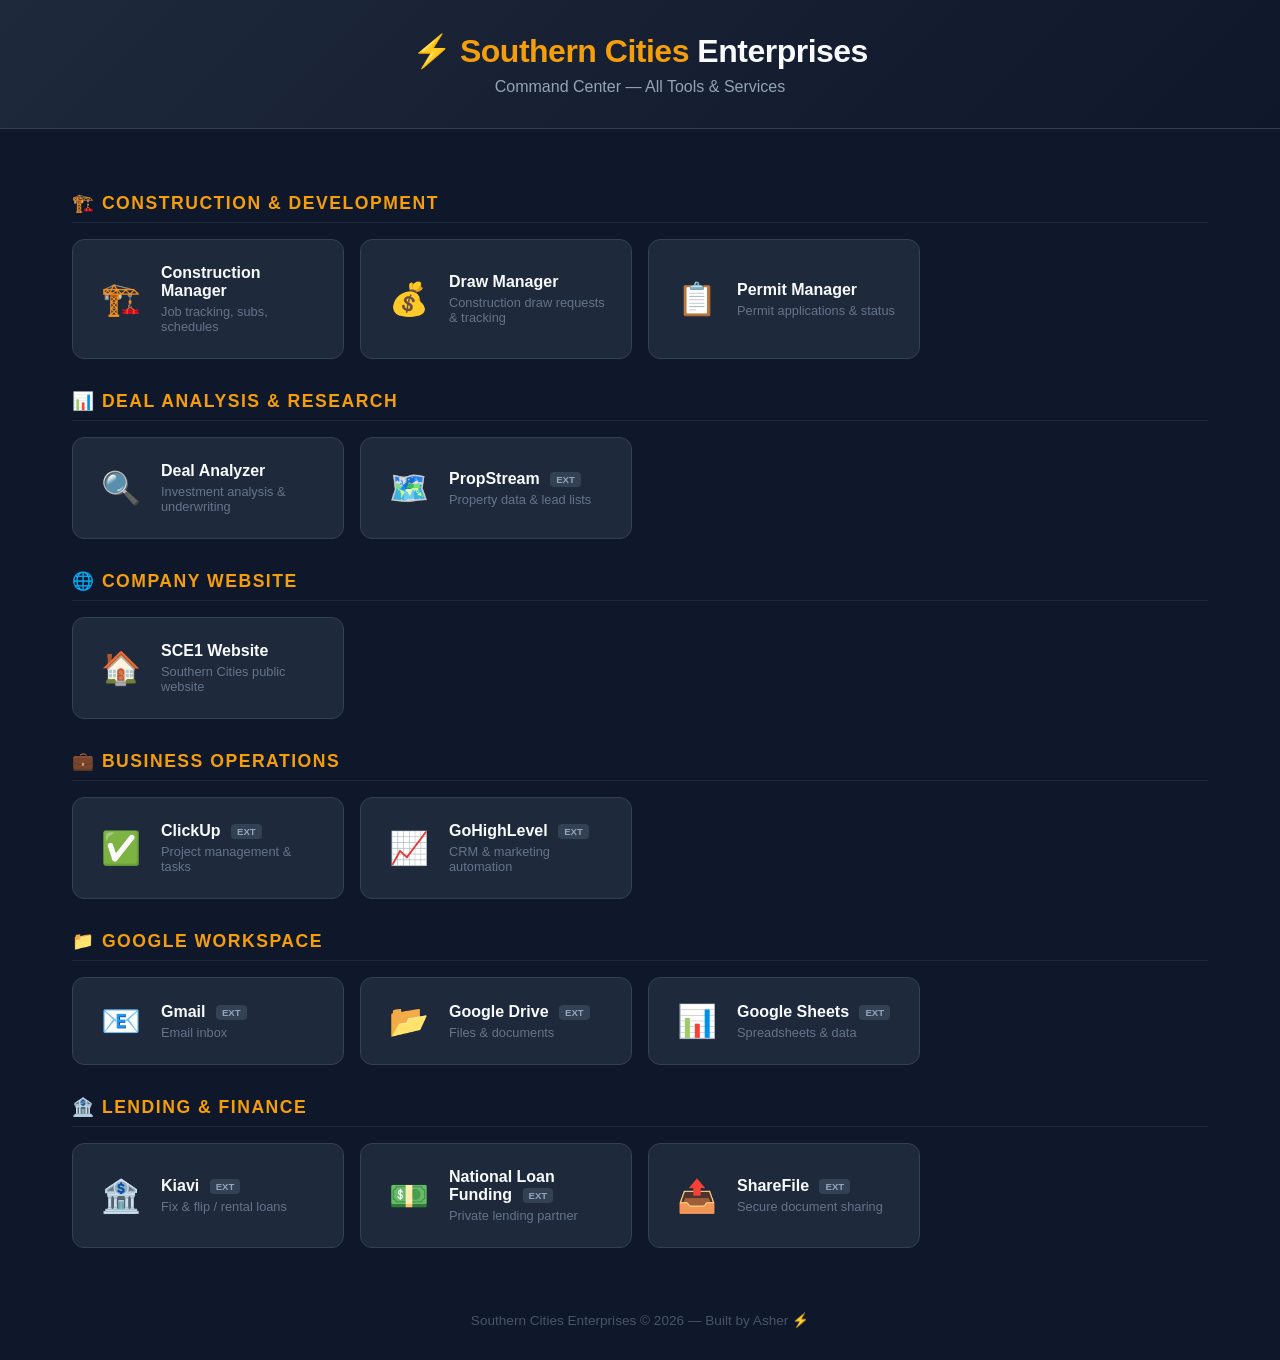
<file: index.html>
<!DOCTYPE html>
<html lang="en">
<head>
<meta charset="UTF-8">
<meta name="viewport" content="width=device-width, initial-scale=1.0">
<title>SCE Dashboard — Southern Cities Enterprises</title>
<style>
  * { margin: 0; padding: 0; box-sizing: border-box; }
  body { font-family: -apple-system, BlinkMacSystemFont, 'Segoe UI', Roboto, sans-serif; background: #0f172a; color: #e2e8f0; min-height: 100vh; }
  .header { background: linear-gradient(135deg, #1e293b 0%, #0f172a 100%); border-bottom: 1px solid #334155; padding: 2rem; text-align: center; }
  .header h1 { font-size: 2rem; font-weight: 700; color: #f8fafc; letter-spacing: -0.5px; }
  .header h1 span { color: #f59e0b; }
  .header p { color: #94a3b8; margin-top: 0.5rem; font-size: 1rem; }
  .container { max-width: 1200px; margin: 0 auto; padding: 2rem; }
  .section-title { font-size: 1.1rem; font-weight: 600; color: #f59e0b; text-transform: uppercase; letter-spacing: 1.5px; margin: 2rem 0 1rem; padding-bottom: 0.5rem; border-bottom: 1px solid #1e293b; }
  .grid { display: grid; grid-template-columns: repeat(auto-fill, minmax(260px, 1fr)); gap: 1rem; }
  .card { background: #1e293b; border: 1px solid #334155; border-radius: 12px; padding: 1.5rem; text-decoration: none; color: #e2e8f0; transition: all 0.2s ease; display: flex; align-items: center; gap: 1rem; }
  .card:hover { transform: translateY(-2px); border-color: #f59e0b; box-shadow: 0 4px 20px rgba(245, 158, 11, 0.15); }
  .card-icon { font-size: 2rem; min-width: 48px; text-align: center; }
  .card-info h3 { font-size: 1rem; font-weight: 600; color: #f8fafc; }
  .card-info p { font-size: 0.8rem; color: #64748b; margin-top: 0.25rem; }
  .external-badge { font-size: 0.6rem; background: #334155; color: #94a3b8; padding: 2px 6px; border-radius: 4px; margin-left: 6px; vertical-align: middle; }
  footer { text-align: center; padding: 2rem; color: #475569; font-size: 0.85rem; }
</style>
</head>
<body>

<div class="header">
  <h1>⚡ <span>Southern Cities</span> Enterprises</h1>
  <p>Command Center — All Tools & Services</p>
</div>

<div class="container">

  <div class="section-title">🏗️ Construction & Development</div>
  <div class="grid">
    <a href="https://sce-construction-manager.vercel.app" target="_blank" class="card">
      <div class="card-icon">🏗️</div>
      <div class="card-info">
        <h3>Construction Manager</h3>
        <p>Job tracking, subs, schedules</p>
      </div>
    </a>
    <a href="https://construction-draw-manager-mu.vercel.app" target="_blank" class="card">
      <div class="card-icon">💰</div>
      <div class="card-info">
        <h3>Draw Manager</h3>
        <p>Construction draw requests & tracking</p>
      </div>
    </a>
    <a href="https://ashersoutherncities-art.github.io/permit-manager/" target="_blank" class="card">
      <div class="card-icon">📋</div>
      <div class="card-info">
        <h3>Permit Manager</h3>
        <p>Permit applications & status</p>
      </div>
    </a>
  </div>

  <div class="section-title">📊 Deal Analysis & Research</div>
  <div class="grid">
    <a href="https://deal-analyzer-chi.vercel.app" target="_blank" class="card">
      <div class="card-icon">🔍</div>
      <div class="card-info">
        <h3>Deal Analyzer</h3>
        <p>Investment analysis & underwriting</p>
      </div>
    </a>
    <a href="https://propstream.com" target="_blank" class="card">
      <div class="card-icon">🗺️</div>
      <div class="card-info">
        <h3>PropStream <span class="external-badge">EXT</span></h3>
        <p>Property data & lead lists</p>
      </div>
    </a>
  </div>

  <div class="section-title">🌐 Company Website</div>
  <div class="grid">
    <a href="https://ashersoutherncities-art.github.io/sce1-full-featured/" target="_blank" class="card">
      <div class="card-icon">🏠</div>
      <div class="card-info">
        <h3>SCE1 Website</h3>
        <p>Southern Cities public website</p>
      </div>
    </a>
  </div>

  <div class="section-title">💼 Business Operations</div>
  <div class="grid">
    <a href="https://app.clickup.com" target="_blank" class="card">
      <div class="card-icon">✅</div>
      <div class="card-info">
        <h3>ClickUp <span class="external-badge">EXT</span></h3>
        <p>Project management & tasks</p>
      </div>
    </a>
    <a href="https://app.gohighlevel.com" target="_blank" class="card">
      <div class="card-icon">📈</div>
      <div class="card-info">
        <h3>GoHighLevel <span class="external-badge">EXT</span></h3>
        <p>CRM & marketing automation</p>
      </div>
    </a>
  </div>

  <div class="section-title">📁 Google Workspace</div>
  <div class="grid">
    <a href="https://mail.google.com" target="_blank" class="card">
      <div class="card-icon">📧</div>
      <div class="card-info">
        <h3>Gmail <span class="external-badge">EXT</span></h3>
        <p>Email inbox</p>
      </div>
    </a>
    <a href="https://drive.google.com" target="_blank" class="card">
      <div class="card-icon">📂</div>
      <div class="card-info">
        <h3>Google Drive <span class="external-badge">EXT</span></h3>
        <p>Files & documents</p>
      </div>
    </a>
    <a href="https://sheets.google.com" target="_blank" class="card">
      <div class="card-icon">📊</div>
      <div class="card-info">
        <h3>Google Sheets <span class="external-badge">EXT</span></h3>
        <p>Spreadsheets & data</p>
      </div>
    </a>
  </div>

  <div class="section-title">🏦 Lending & Finance</div>
  <div class="grid">
    <a href="https://kiavi.com" target="_blank" class="card">
      <div class="card-icon">🏦</div>
      <div class="card-info">
        <h3>Kiavi <span class="external-badge">EXT</span></h3>
        <p>Fix & flip / rental loans</p>
      </div>
    </a>
    <a href="https://nationalloanfunding.us" target="_blank" class="card">
      <div class="card-icon">💵</div>
      <div class="card-info">
        <h3>National Loan Funding <span class="external-badge">EXT</span></h3>
        <p>Private lending partner</p>
      </div>
    </a>
    <a href="https://southerncitiesinvestors.sharefileftp.com" target="_blank" class="card">
      <div class="card-icon">📤</div>
      <div class="card-info">
        <h3>ShareFile <span class="external-badge">EXT</span></h3>
        <p>Secure document sharing</p>
      </div>
    </a>
  </div>

</div>

<footer>
  Southern Cities Enterprises &copy; 2026 — Built by Asher ⚡
</footer>

</body>
</html>
</file>
